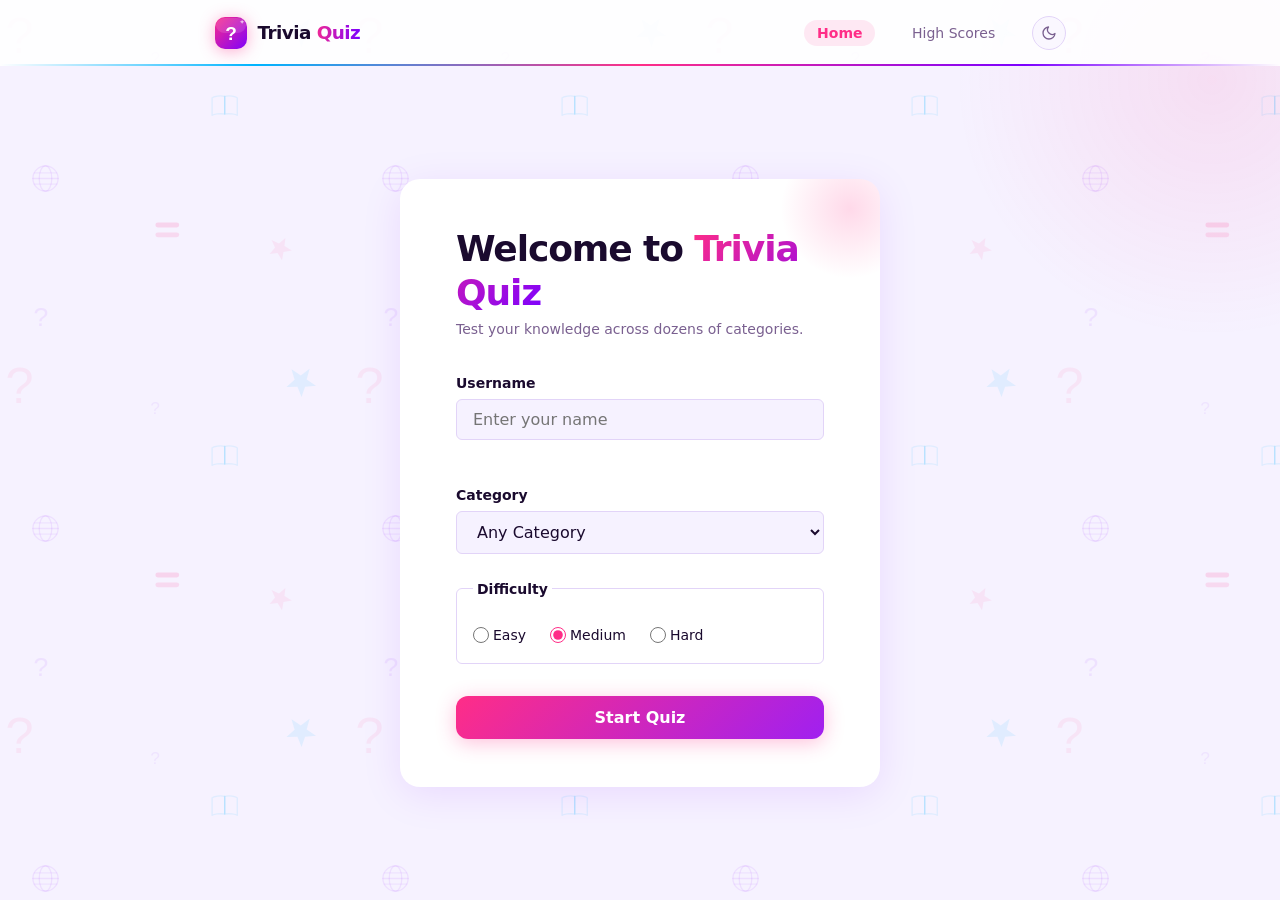
<file: index.html>
<!DOCTYPE html>
<html lang="en">
<head>
  <meta charset="UTF-8">
  <meta name="viewport" content="width=device-width, initial-scale=1.0">
  <title>Trivia Quiz</title>
  <link rel="stylesheet" href="css/style.css">
</head>
<body>
<script>if(localStorage.getItem('theme')==='dark')document.body.classList.add('theme-dark');</script>

  <header class="header">
    <nav class="nav">
      <a href="index.html" class="nav__logo">
        <svg class="nav__logo-icon" width="34" height="34" viewBox="0 0 34 34" fill="none" xmlns="http://www.w3.org/2000/svg" aria-hidden="true">
          <defs>
            <linearGradient id="logoGrad" x1="0" y1="0" x2="34" y2="34" gradientUnits="userSpaceOnUse">
              <stop offset="0%" stop-color="#ff2d87"/>
              <stop offset="100%" stop-color="#7c00ff"/>
            </linearGradient>
          </defs>
          <rect x="1" y="1" width="32" height="32" rx="10" fill="url(#logoGrad)"/>
          <rect x="2" y="2" width="30" height="15" rx="9" fill="rgba(255,255,255,0.13)"/>
          <text x="17" y="23.5" text-anchor="middle" font-size="19" font-weight="900" fill="white" font-family="-apple-system,'Segoe UI',sans-serif">?</text>
          <path d="M27.5 5.2 L28.1 3.5 L28.7 5.2 L30.5 5.8 L28.7 6.4 L28.1 8.1 L27.5 6.4 L25.7 5.8Z" fill="rgba(255,255,255,0.75)"/>
        </svg>
        <span class="nav__logo-wordmark">Trivia<span class="nav__logo-accent"> Quiz</span></span>
      </a>
      <ul class="nav__links">
        <li><a href="index.html" class="nav__link nav__link--active">Home</a></li>
        <li><a href="results.html" class="nav__link">High Scores</a></li>
        <li>
          <button id="theme-toggle" class="theme-toggle" aria-label="Switch to dark mode">
            <svg class="theme-toggle__icon theme-toggle__icon--moon" width="16" height="16" viewBox="0 0 24 24" fill="none" stroke="currentColor" stroke-width="2" stroke-linecap="round" stroke-linejoin="round" aria-hidden="true"><path d="M21 12.79A9 9 0 1 1 11.21 3 7 7 0 0 0 21 12.79z"/></svg>
            <svg class="theme-toggle__icon theme-toggle__icon--sun" width="16" height="16" viewBox="0 0 24 24" fill="none" stroke="currentColor" stroke-width="2" stroke-linecap="round" stroke-linejoin="round" aria-hidden="true"><circle cx="12" cy="12" r="5"/><line x1="12" y1="1" x2="12" y2="3"/><line x1="12" y1="21" x2="12" y2="23"/><line x1="4.22" y1="4.22" x2="5.64" y2="5.64"/><line x1="18.36" y1="18.36" x2="19.78" y2="19.78"/><line x1="1" y1="12" x2="3" y2="12"/><line x1="21" y1="12" x2="23" y2="12"/><line x1="4.22" y1="19.78" x2="5.64" y2="18.36"/><line x1="18.36" y1="5.64" x2="19.78" y2="4.22"/></svg>
          </button>
        </li>
      </ul>
    </nav>
  </header>

  <main class="main">
    <section class="home">
      <article class="home__card">
        <h1 class="home__title">Welcome to <span class="home__title-accent">Trivia Quiz</span></h1>
        <p class="home__subtitle">Test your knowledge across dozens of categories.</p>

        <form id="settings-form" class="form" novalidate>

          <div class="form__group">
            <label for="username" class="form__label">Username</label>
            <input
              type="text"
              id="username"
              name="username"
              class="form__input"
              placeholder="Enter your name"
              required
              minlength="2"
              maxlength="20"
              autocomplete="off"
            >
            <span class="form__error" id="username-error"></span>
          </div>

          <div class="form__group">
            <label for="category" class="form__label">Category</label>
            <select id="category" name="category" class="form__select">
              <option value="0">Any Category</option>
              <option value="9">General Knowledge</option>
              <option value="10">Entertainment: Books</option>
              <option value="11">Entertainment: Film</option>
              <option value="12">Entertainment: Music</option>
              <option value="17">Science &amp; Nature</option>
              <option value="18">Science: Computers</option>
              <option value="21">Sports</option>
              <option value="22">Geography</option>
              <option value="23">History</option>
              <option value="25">Art</option>
            </select>
          </div>

          <fieldset class="form__fieldset">
            <legend class="form__legend">Difficulty</legend>
            <div class="form__radio-group">
              <label class="form__radio-label">
                <input type="radio" name="difficulty" value="easy" class="form__radio">
                Easy
              </label>
              <label class="form__radio-label">
                <input type="radio" name="difficulty" value="medium" class="form__radio" checked>
                Medium
              </label>
              <label class="form__radio-label">
                <input type="radio" name="difficulty" value="hard" class="form__radio">
                Hard
              </label>
            </div>
          </fieldset>

          <button type="submit" class="btn btn--primary">Start Quiz</button>
        </form>
      </article>
    </section>
  </main>

  <script type="module" src="js/main.js"></script>
  <script type="module" src="js/theme.js"></script>
</body>
</html>
</file>
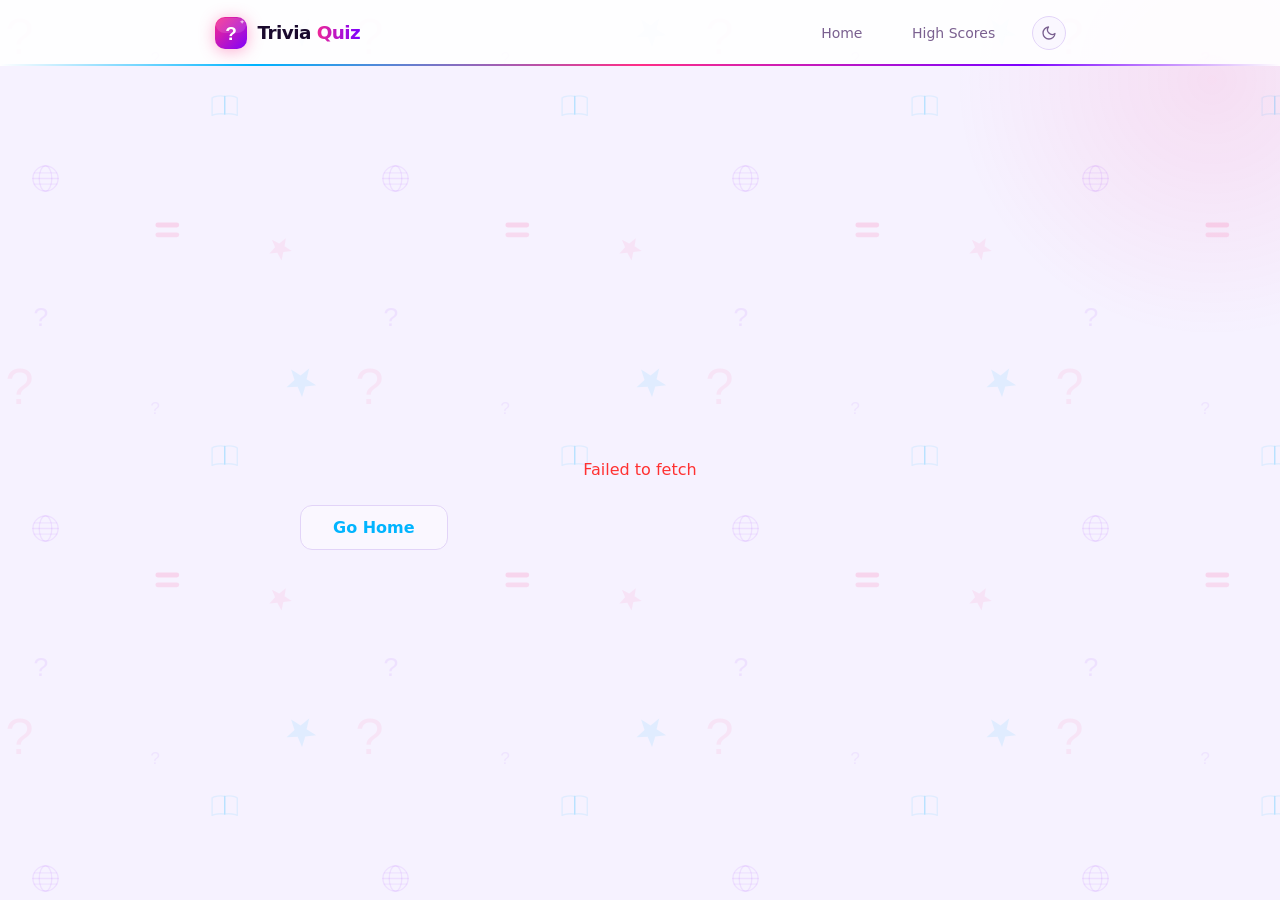
<file: quiz.html>
<!DOCTYPE html>
<html lang="en">
<head>
  <meta charset="UTF-8">
  <meta name="viewport" content="width=device-width, initial-scale=1.0">
  <title>Trivia Quiz — Play</title>
  <link rel="stylesheet" href="css/style.css">
</head>
<body>
<script>if(localStorage.getItem('theme')==='dark')document.body.classList.add('theme-dark');</script>

  <header class="header">
    <nav class="nav">
      <a href="index.html" class="nav__logo">
        <svg class="nav__logo-icon" width="34" height="34" viewBox="0 0 34 34" fill="none" xmlns="http://www.w3.org/2000/svg" aria-hidden="true">
          <defs>
            <linearGradient id="logoGrad" x1="0" y1="0" x2="34" y2="34" gradientUnits="userSpaceOnUse">
              <stop offset="0%" stop-color="#ff2d87"/>
              <stop offset="100%" stop-color="#7c00ff"/>
            </linearGradient>
          </defs>
          <rect x="1" y="1" width="32" height="32" rx="10" fill="url(#logoGrad)"/>
          <rect x="2" y="2" width="30" height="15" rx="9" fill="rgba(255,255,255,0.13)"/>
          <text x="17" y="23.5" text-anchor="middle" font-size="19" font-weight="900" fill="white" font-family="-apple-system,'Segoe UI',sans-serif">?</text>
          <path d="M27.5 5.2 L28.1 3.5 L28.7 5.2 L30.5 5.8 L28.7 6.4 L28.1 8.1 L27.5 6.4 L25.7 5.8Z" fill="rgba(255,255,255,0.75)"/>
        </svg>
        <span class="nav__logo-wordmark">Trivia<span class="nav__logo-accent"> Quiz</span></span>
      </a>
      <ul class="nav__links">
        <li><a href="index.html" class="nav__link">Home</a></li>
        <li><a href="results.html" class="nav__link">High Scores</a></li>
        <li>
          <button id="theme-toggle" class="theme-toggle" aria-label="Switch to dark mode">
            <svg class="theme-toggle__icon theme-toggle__icon--moon" width="16" height="16" viewBox="0 0 24 24" fill="none" stroke="currentColor" stroke-width="2" stroke-linecap="round" stroke-linejoin="round" aria-hidden="true"><path d="M21 12.79A9 9 0 1 1 11.21 3 7 7 0 0 0 21 12.79z"/></svg>
            <svg class="theme-toggle__icon theme-toggle__icon--sun" width="16" height="16" viewBox="0 0 24 24" fill="none" stroke="currentColor" stroke-width="2" stroke-linecap="round" stroke-linejoin="round" aria-hidden="true"><circle cx="12" cy="12" r="5"/><line x1="12" y1="1" x2="12" y2="3"/><line x1="12" y1="21" x2="12" y2="23"/><line x1="4.22" y1="4.22" x2="5.64" y2="5.64"/><line x1="18.36" y1="18.36" x2="19.78" y2="19.78"/><line x1="1" y1="12" x2="3" y2="12"/><line x1="21" y1="12" x2="23" y2="12"/><line x1="4.22" y1="19.78" x2="5.64" y2="18.36"/><line x1="18.36" y1="5.64" x2="19.78" y2="4.22"/></svg>
          </button>
        </li>
      </ul>
    </nav>
  </header>

  <main class="main">
    <section class="quiz" id="quiz-root">
      <!-- quiz card injected here by quiz.js -->
    </section>
  </main>

  <script type="module" src="js/quiz.js"></script>
  <script type="module" src="js/theme.js"></script>
</body>
</html>
</file>
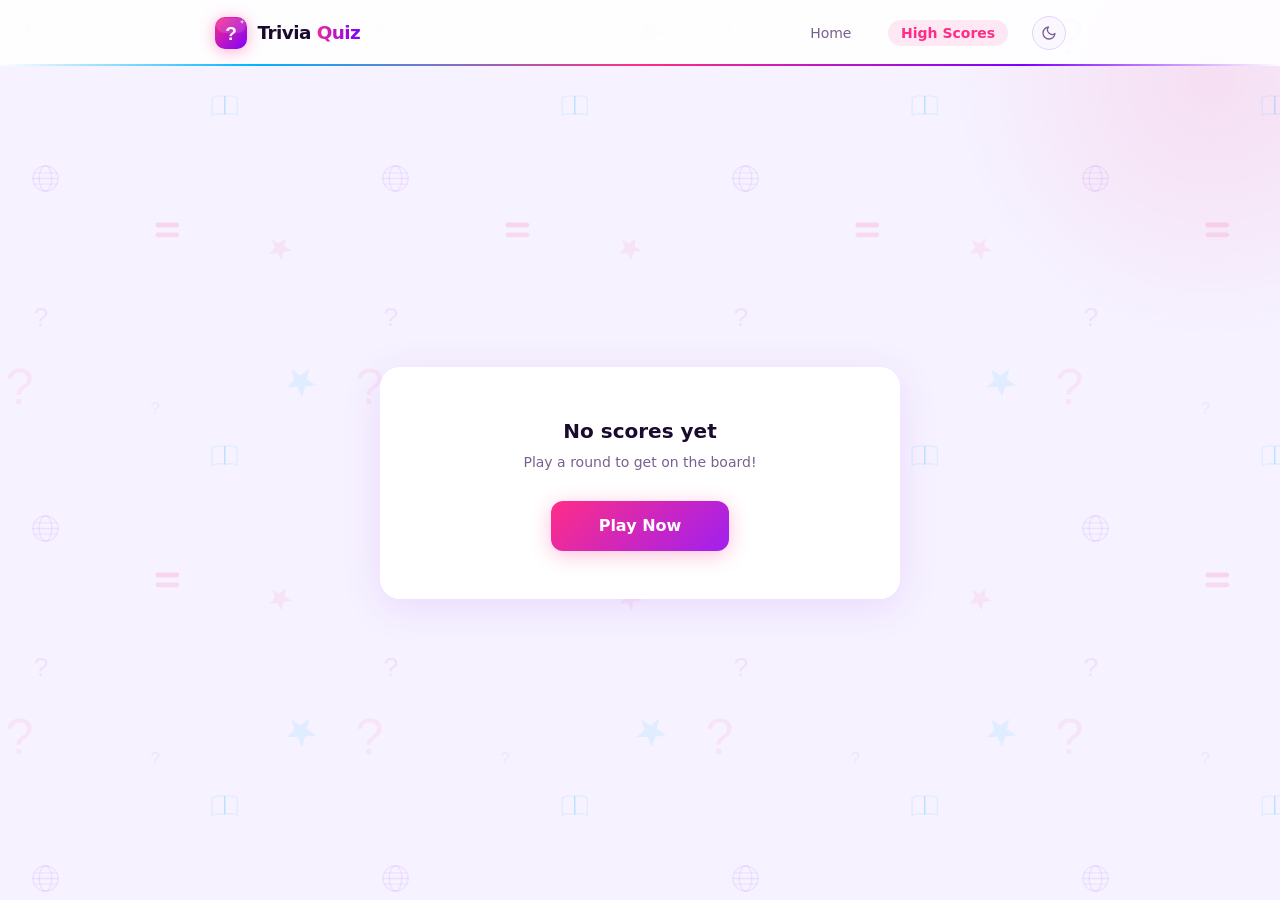
<file: results.html>
<!DOCTYPE html>
<html lang="en">
<head>
  <meta charset="UTF-8">
  <meta name="viewport" content="width=device-width, initial-scale=1.0">
  <title>Trivia Quiz — Results</title>
  <link rel="stylesheet" href="css/style.css">
</head>
<body>
<script>if(localStorage.getItem('theme')==='dark')document.body.classList.add('theme-dark');</script>

  <header class="header">
    <nav class="nav">
      <a href="index.html" class="nav__logo">
        <svg class="nav__logo-icon" width="34" height="34" viewBox="0 0 34 34" fill="none" xmlns="http://www.w3.org/2000/svg" aria-hidden="true">
          <defs>
            <linearGradient id="logoGrad" x1="0" y1="0" x2="34" y2="34" gradientUnits="userSpaceOnUse">
              <stop offset="0%" stop-color="#ff2d87"/>
              <stop offset="100%" stop-color="#7c00ff"/>
            </linearGradient>
          </defs>
          <rect x="1" y="1" width="32" height="32" rx="10" fill="url(#logoGrad)"/>
          <rect x="2" y="2" width="30" height="15" rx="9" fill="rgba(255,255,255,0.13)"/>
          <text x="17" y="23.5" text-anchor="middle" font-size="19" font-weight="900" fill="white" font-family="-apple-system,'Segoe UI',sans-serif">?</text>
          <path d="M27.5 5.2 L28.1 3.5 L28.7 5.2 L30.5 5.8 L28.7 6.4 L28.1 8.1 L27.5 6.4 L25.7 5.8Z" fill="rgba(255,255,255,0.75)"/>
        </svg>
        <span class="nav__logo-wordmark">Trivia<span class="nav__logo-accent"> Quiz</span></span>
      </a>
      <ul class="nav__links">
        <li><a href="index.html" class="nav__link">Home</a></li>
        <li><a href="results.html" class="nav__link nav__link--active">High Scores</a></li>
        <li>
          <button id="theme-toggle" class="theme-toggle" aria-label="Switch to dark mode">
            <svg class="theme-toggle__icon theme-toggle__icon--moon" width="16" height="16" viewBox="0 0 24 24" fill="none" stroke="currentColor" stroke-width="2" stroke-linecap="round" stroke-linejoin="round" aria-hidden="true"><path d="M21 12.79A9 9 0 1 1 11.21 3 7 7 0 0 0 21 12.79z"/></svg>
            <svg class="theme-toggle__icon theme-toggle__icon--sun" width="16" height="16" viewBox="0 0 24 24" fill="none" stroke="currentColor" stroke-width="2" stroke-linecap="round" stroke-linejoin="round" aria-hidden="true"><circle cx="12" cy="12" r="5"/><line x1="12" y1="1" x2="12" y2="3"/><line x1="12" y1="21" x2="12" y2="23"/><line x1="4.22" y1="4.22" x2="5.64" y2="5.64"/><line x1="18.36" y1="18.36" x2="19.78" y2="19.78"/><line x1="1" y1="12" x2="3" y2="12"/><line x1="21" y1="12" x2="23" y2="12"/><line x1="4.22" y1="19.78" x2="5.64" y2="18.36"/><line x1="18.36" y1="5.64" x2="19.78" y2="4.22"/></svg>
          </button>
        </li>
      </ul>
    </nav>
  </header>

  <main class="main">
    <section class="results" id="results-root">
      <!-- results card injected here by results.js -->
    </section>
  </main>

  <script type="module" src="js/results.js"></script>
  <script type="module" src="js/theme.js"></script>
</body>
</html>
</file>
<file: css/style.css>
/* ==============================================
   DESIGN TOKENS
   ============================================== */

:root {
  --clr-primary: #ff2d87;
  --clr-primary-dark: #d4006a;
  --clr-primary-light: rgba(255, 45, 135, 0.10);
  --clr-accent: #00b4ff;
  --clr-accent-2: #7c00ff;
  --clr-correct: #00c46a;
  --clr-correct-bg: rgba(0, 196, 106, 0.10);
  --clr-correct-text: #006b38;
  --clr-wrong: #ff3131;
  --clr-wrong-bg: rgba(255, 49, 49, 0.10);
  --clr-wrong-text: #c00000;
  --clr-bg: #f6f2ff;
  --clr-surface: #ffffff;
  --clr-surface-2: #faf7ff;
  --clr-text: #1a0a2e;
  --clr-text-muted: #7a6090;
  --clr-border: #e2d4f8;

  --radius-sm: 6px;
  --radius-md: 12px;
  --radius-lg: 20px;

  --shadow-card: 0 8px 40px rgba(124, 0, 255, 0.10);
  --glow-primary: 0 4px 20px rgba(255, 45, 135, 0.30);
  --glow-accent: 0 4px 20px rgba(0, 180, 255, 0.25);

  --font-base: 'Segoe UI', system-ui, sans-serif;
  --font-size-base: 1rem;
  --font-size-sm: 0.875rem;
  --font-size-lg: 1.25rem;
  --font-size-xl: 1.75rem;
  --font-size-2xl: 2.25rem;

  --space-xs: 0.25rem;
  --space-sm: 0.5rem;
  --space-md: 1rem;
  --space-lg: 1.5rem;
  --space-xl: 2rem;
  --space-2xl: 3rem;

  --ease-out: cubic-bezier(0.23, 1, 0.32, 1);
  --ease-in-out: cubic-bezier(0.77, 0, 0.175, 1);
  --transition: 150ms var(--ease-out);
}


/* ==============================================
   RESET
   ============================================== */

*,
*::before,
*::after {
  box-sizing: border-box;
  margin: 0;
  padding: 0;
}

html {
  font-size: 16px;
  scroll-behavior: smooth;
}


/* ==============================================
   BASE — BODY & BACKGROUND BLOBS
   ============================================== */

body {
  font-family: var(--font-base);
  font-size: var(--font-size-base);
  color: var(--clr-text);
  background-color: var(--clr-bg);
  background-image: url('../assets/bg-pattern.svg');
  background-size: 350px 350px;
  min-height: 100vh;
  display: flex;
  flex-direction: column;
  line-height: 1.6;
  position: relative;
  overflow-x: hidden;
}

body::before {
  content: '';
  position: fixed;
  top: -20%;
  right: -15%;
  width: 520px;
  height: 520px;
  border-radius: 50%;
  background: radial-gradient(circle, rgba(255, 45, 135, 0.10) 0%, transparent 70%);
  pointer-events: none;
  z-index: 0;
}


/* ==============================================
   ANIMATIONS
   ============================================== */

@keyframes float {
  0%, 100% { transform: translateY(0px); }
  50%       { transform: translateY(-8px); }
}

@keyframes bounceIn {
  0%   { opacity: 0; transform: scale(0.92) translateX(-8px); }
  60%  { transform: scale(1.02) translateX(3px); }
  100% { opacity: 1; transform: scale(1) translateX(0); }
}

@keyframes pulseRing {
  0%, 100% { box-shadow: 0 0 0 0 rgba(255, 49, 49, 0.4); }
  50%       { box-shadow: 0 0 0 6px rgba(255, 49, 49, 0); }
}

@keyframes fadeSlideIn {
  from { opacity: 0; transform: translateY(16px) scale(0.97); }
  to   { opacity: 1; transform: translateY(0) scale(1); }
}

@keyframes spin {
  to { transform: rotate(360deg); }
}


/* ==============================================
   ELEMENT DEFAULTS
   ============================================== */

img {
  display: block;
  max-width: 100%;
}

a {
  color: inherit;
  text-decoration: none;
}

ul {
  list-style: none;
}

button {
  font-family: inherit;
  cursor: pointer;
  border: none;
  background: none;
}

input,
select,
textarea {
  font-family: inherit;
  font-size: inherit;
}


/* ==============================================
   HEADER & NAVIGATION
   ============================================== */

.header {
  background: rgba(255, 255, 255, 0.88);
  position: sticky;
  top: 0;
  z-index: 100;
}

.header::after {
  content: '';
  position: absolute;
  bottom: 0;
  left: 0;
  right: 0;
  height: 2px;
  background: linear-gradient(90deg, transparent, var(--clr-accent) 20%, var(--clr-primary) 50%, var(--clr-accent-2) 80%, transparent);
}

.nav {
  max-width: 900px;
  margin: 0 auto;
  padding: var(--space-md) var(--space-lg);
  display: flex;
  align-items: center;
  justify-content: space-between;
  gap: var(--space-md);
}

.nav__logo {
  display: flex;
  align-items: center;
  gap: 0.6rem;
}

.nav__logo-icon {
  filter: drop-shadow(0 2px 8px rgba(255, 45, 135, 0.40));
  transition: transform 220ms cubic-bezier(0.34, 1.56, 0.64, 1), filter var(--transition);
}

.nav__logo:hover .nav__logo-icon {
  filter: drop-shadow(0 4px 14px rgba(255, 45, 135, 0.60));
}

.nav__logo-wordmark {
  font-size: 1.15rem;
  font-weight: 800;
  letter-spacing: -0.03em;
  color: var(--clr-text);
}

.nav__logo-accent {
  background: linear-gradient(90deg, var(--clr-primary), var(--clr-accent-2));
  -webkit-background-clip: text;
  -webkit-text-fill-color: transparent;
  background-clip: text;
}

.nav__links {
  display: flex;
  align-items: center;
  gap: var(--space-lg);
}

.nav__link {
  font-size: var(--font-size-sm);
  font-weight: 500;
  color: var(--clr-text-muted);
  padding: 0.3rem 0.8rem;
  border-radius: 999px;
  transition: color var(--transition), background-color var(--transition);
}

.nav__link:hover {
  color: var(--clr-primary);
  background-color: var(--clr-primary-light);
}

.nav__link--active {
  color: var(--clr-primary);
  background: var(--clr-primary-light);
  font-weight: 600;
}


/* ==============================================
   LAYOUT
   ============================================== */

.main {
  flex: 1;
  display: flex;
  align-items: center;
  justify-content: center;
  padding: var(--space-2xl) var(--space-lg);
}


/* ==============================================
   HOME PAGE
   ============================================== */

.home {
  width: 100%;
  max-width: 480px;
}

.home__card {
  background: var(--clr-surface);
  border-radius: var(--radius-lg);
  padding: var(--space-2xl);
  box-shadow: var(--shadow-card);
  position: relative;
  overflow: hidden;
  animation: fadeSlideIn 350ms var(--ease-out) both;
}

.home__card::before {
  content: '';
  position: absolute;
  top: -40px;
  right: -40px;
  width: 140px;
  height: 140px;
  border-radius: 50%;
  background: radial-gradient(circle, rgba(255, 45, 135, 0.18) 0%, transparent 70%);
  pointer-events: none;
}

.home__title {
  font-size: var(--font-size-xl);
  font-weight: 800;
  color: var(--clr-text);
  margin-bottom: var(--space-xs);
  letter-spacing: -0.03em;
  line-height: 1.2;
}

.home__title-accent {
  background: linear-gradient(135deg, var(--clr-primary), var(--clr-accent-2));
  -webkit-background-clip: text;
  -webkit-text-fill-color: transparent;
  background-clip: text;
}

.home__subtitle {
  font-size: var(--font-size-sm);
  color: var(--clr-text-muted);
  margin-bottom: var(--space-xl);
}


/* ==============================================
   FORM
   ============================================== */

.form {
  display: flex;
  flex-direction: column;
  gap: var(--space-lg);
}

.form__group {
  display: flex;
  flex-direction: column;
  gap: var(--space-xs);
}

.form__label,
.form__legend {
  font-size: var(--font-size-sm);
  font-weight: 600;
  color: var(--clr-text);
}

.form__input,
.form__select {
  padding: 0.625rem var(--space-md);
  border: 1.5px solid var(--clr-border);
  border-radius: var(--radius-sm);
  background: var(--clr-bg);
  color: var(--clr-text);
  transition: border-color var(--transition), box-shadow var(--transition);
  outline: none;
}

.form__input:focus,
.form__select:focus {
  border-color: var(--clr-accent);
  box-shadow: 0 0 0 3px rgba(0, 212, 255, 0.15);
}

.form__input--error {
  border-color: var(--clr-wrong);
}
.form__error { 
  font-size: var(--font-size-sm);
  color: var(--clr-wrong);
  min-height: 1.2em;
}

.form__fieldset {
  border: 1.5px solid var(--clr-border);
  border-radius: var(--radius-sm);
  padding: var(--space-md);
}

.form__legend {
  padding: 0 var(--space-xs);
}

.form__radio-group {
  display: flex;
  gap: var(--space-lg);
  margin-top: var(--space-sm);
}

.form__radio-label {
  display: flex;
  align-items: center;
  gap: var(--space-xs);
  font-size: var(--font-size-sm);
  cursor: pointer;
}

.form__radio {
  accent-color: var(--clr-primary);
  width: 16px;
  height: 16px;
}


/* ==============================================
   BUTTONS
   ============================================== */

.btn {
  padding: 0.75rem var(--space-xl);
  border-radius: var(--radius-md);
  font-size: var(--font-size-base);
  font-weight: 600;
  transition: background-color var(--transition), transform var(--transition), box-shadow var(--transition);
}

.btn--primary {
  background: linear-gradient(135deg, var(--clr-primary), #a020f0);
  color: #fff;
  width: 100%;
  margin-top: var(--space-sm);
  box-shadow: var(--glow-primary);
}

.btn--primary:hover {
  background: linear-gradient(135deg, #ff5aa8, #bf40ff);
  box-shadow: 0 6px 28px rgba(255, 45, 135, 0.55);
}

.btn--primary:active {
  transform: scale(0.97);
}

.btn--secondary {
  background-color: var(--clr-surface-2);
  color: var(--clr-accent);
  border: 1.5px solid var(--clr-border);
}

.btn--secondary:hover {
  border-color: var(--clr-accent);
  background-color: rgba(0, 212, 255, 0.08);
}

.btn--secondary:active {
  transform: scale(0.97);
}


/* ==============================================
   QUIZ PAGE
   ============================================== */

.quiz {
  width: 100%;
  max-width: 680px;
}

.quiz__card {
  display: grid;
  grid-template-rows: auto auto auto 1fr;
  gap: var(--space-lg);
  background: var(--clr-surface);
  border-radius: var(--radius-lg);
  padding: var(--space-xl);
  box-shadow: var(--shadow-card);
  position: relative;
  overflow: hidden;
  animation: fadeSlideIn 280ms cubic-bezier(0.34, 1.56, 0.64, 1) both;
  z-index: 1;
}

.quiz__card::before {
  content: '';
  position: absolute;
  top: -40px;
  left: -40px;
  width: 140px;
  height: 140px;
  border-radius: 50%;
  background: radial-gradient(circle, rgba(0, 180, 255, 0.18) 0%, transparent 70%);
  pointer-events: none;
}

.quiz__header {
  display: flex;
  align-items: center;
  justify-content: space-between;
  gap: var(--space-md);
}

.quiz__stats {
  display: flex;
  align-items: center;
  justify-content: space-between;
}

.quiz__score {
  font-size: var(--font-size-sm);
  font-weight: 700;
  color: var(--clr-accent);
}

.quiz__timer {
  font-size: var(--font-size-sm);
  font-weight: 700;
  color: var(--clr-text-muted);
  width: 28px;
  height: 28px;
  display: flex;
  align-items: center;
  justify-content: center;
  border-radius: 50%;
  border: 2px solid var(--clr-border);
  transition: color var(--transition), border-color var(--transition);
}

.quiz__timer--low {
  color: var(--clr-wrong);
  border-color: var(--clr-wrong);
  animation: pulseRing 800ms ease-in-out infinite;
}

.quiz__meta {
  font-size: var(--font-size-sm);
  color: var(--clr-text-muted);
  text-transform: capitalize;
}

.quiz__question {
  font-size: var(--font-size-lg);
  font-weight: 600;
  line-height: 1.4;
  color: var(--clr-text);
}


/* ==============================================
   ANSWER BUTTONS
   ============================================== */

.answers {
  display: flex;
  flex-direction: column;
  gap: var(--space-sm);
  counter-reset: answer-counter;
}

.answers__btn {
  display: flex;
  align-items: center;
  gap: 0.75rem;
  padding: 0.75rem var(--space-lg);
  border: 1.5px solid var(--clr-border);
  border-radius: 50px;
  background: var(--clr-surface-2);
  color: var(--clr-text);
  font-size: var(--font-size-base);
  font-weight: 500;
  text-align: left;
  transition: border-color var(--transition), background-color var(--transition), transform 200ms cubic-bezier(0.34, 1.56, 0.64, 1), box-shadow var(--transition);
  cursor: pointer;
  animation: bounceIn 300ms cubic-bezier(0.34, 1.56, 0.64, 1) both;
}

.answers__btn::before {
  content: counter(answer-counter, upper-alpha);
  counter-increment: answer-counter;
  display: inline-flex;
  align-items: center;
  justify-content: center;
  min-width: 26px;
  height: 26px;
  border-radius: 50%;
  background: var(--clr-border);
  color: var(--clr-text-muted);
  font-size: 0.7rem;
  font-weight: 800;
  flex-shrink: 0;
  transition: background var(--transition), color var(--transition);
}

.answers__btn:nth-child(1) { animation-delay: 0ms; }
.answers__btn:nth-child(2) { animation-delay: 70ms; }
.answers__btn:nth-child(3) { animation-delay: 140ms; }
.answers__btn:nth-child(4) { animation-delay: 210ms; }

.answers__btn:hover:not(:disabled) {
  border-color: var(--clr-accent);
  background: rgba(0, 180, 255, 0.07);
  box-shadow: var(--glow-accent);
}

.answers__btn:active:not(:disabled) {
  transform: scale(0.97);
}

.answers__btn:disabled {
  cursor: default;
}

.answers__btn--correct {
  border-color: var(--clr-correct);
  background: var(--clr-correct-bg);
  color: var(--clr-correct-text);
}

.answers__btn--correct::before {
  background: rgba(0, 196, 106, 0.2);
  color: var(--clr-correct-text);
}

.answers__btn--wrong {
  border-color: var(--clr-wrong);
  background: var(--clr-wrong-bg);
  color: var(--clr-wrong-text);
}

.answers__btn--wrong::before {
  background: rgba(255, 49, 49, 0.18);
  color: var(--clr-wrong);
}


/* ==============================================
   PROGRESS BAR
   ============================================== */

.progress {
  display: flex;
  flex-direction: column;
  gap: var(--space-xs);
  flex: 1;
}

.progress__track {
  height: 6px;
  background: var(--clr-border);
  border-radius: 999px;
  overflow: hidden;
}

.progress__bar {
  height: 100%;
  background: linear-gradient(90deg, var(--clr-accent), var(--clr-primary));
  border-radius: 999px;
  transition: width 300ms var(--ease-out);
}

.progress__label {
  font-size: var(--font-size-sm);
  color: var(--clr-text-muted);
}


/* ==============================================
   RESULTS PAGE
   ============================================== */

.results {
  width: 100%;
  max-width: 520px;
}

.results__card {
  display: grid;
  gap: var(--space-lg);
  background: var(--clr-surface);
  border-radius: var(--radius-lg);
  padding: var(--space-2xl);
  box-shadow: var(--shadow-card);
  text-align: center;
  position: relative;
  overflow: hidden;
  animation: fadeSlideIn 320ms cubic-bezier(0.34, 1.56, 0.64, 1) both;
  z-index: 1;
}

.results__card::before {
  content: '';
  position: absolute;
  bottom: -40px;
  right: -40px;
  width: 140px;
  height: 140px;
  border-radius: 50%;
  background: radial-gradient(circle, rgba(124, 0, 255, 0.15) 0%, transparent 70%);
  pointer-events: none;
}

.results__title {
  font-size: var(--font-size-xl);
  font-weight: 700;
  color: var(--clr-text);
}

.results__username {
  font-size: var(--font-size-base);
  color: var(--clr-text-muted);
}

.results__score {
  font-size: var(--font-size-2xl);
  font-weight: 700;
  background: linear-gradient(135deg, var(--clr-accent), var(--clr-primary));
  -webkit-background-clip: text;
  -webkit-text-fill-color: transparent;
  background-clip: text;
}

.results__highscore {
  font-size: var(--font-size-sm);
  color: var(--clr-text-muted);
}

.results__actions {
  display: flex;
  gap: var(--space-md);
  justify-content: center;
}


/* ==============================================
   LEADERBOARD
   ============================================== */

.leaderboard {
  width: 100%;
  margin-top: var(--space-lg);
  background: var(--clr-surface);
  border-radius: var(--radius-lg);
  padding: var(--space-lg);
  box-shadow: var(--shadow-card);
  animation: fadeSlideIn 320ms cubic-bezier(0.34, 1.56, 0.64, 1) both;
  animation-delay: 100ms;
}

.leaderboard__title {
  font-size: var(--font-size-sm);
  font-weight: 700;
  color: var(--clr-text-muted);
  text-transform: uppercase;
  letter-spacing: 0.08em;
  margin-bottom: var(--space-md);
  text-align: center;
}

.leaderboard__list {
  display: flex;
  flex-direction: column;
  gap: var(--space-xs);
  list-style: none;
}

.leaderboard__item {
  position: relative;
  display: flex;
  align-items: center;
  gap: var(--space-md);
  padding: 0.65rem var(--space-md);
  background: var(--clr-surface-2);
  border: 1.5px solid var(--clr-border);
  border-radius: var(--radius-md);
  transition: border-color var(--transition), background var(--transition);
  cursor: default;
  animation: fadeSlideIn 250ms var(--ease-out) both;
}

.leaderboard__item:hover {
  background: var(--clr-surface);
}

.leaderboard__item:nth-child(1) { border-left: 3px solid #f5a623; }
.leaderboard__item:nth-child(2) { border-left: 3px solid #a0aec0; }
.leaderboard__item:nth-child(3) { border-left: 3px solid #c07840; }

.leaderboard__item--you {
  border-color: var(--clr-accent);
  background: rgba(0, 180, 255, 0.05);
}

.leaderboard__rank {
  width: 24px;
  height: 24px;
  border-radius: 50%;
  display: flex;
  align-items: center;
  justify-content: center;
  font-size: 0.7rem;
  font-weight: 800;
  flex-shrink: 0;
  background: var(--clr-border);
  color: var(--clr-text-muted);
}

.leaderboard__item:nth-child(1) .leaderboard__rank { background: #fef3c7; color: #92640a; }
.leaderboard__item:nth-child(2) .leaderboard__rank { background: #f1f5f9; color: #64748b; }
.leaderboard__item:nth-child(3) .leaderboard__rank { background: #fdf0e8; color: #92400e; }

.leaderboard__item--you .leaderboard__rank {
  background: var(--clr-accent);
  color: #fff;
}

.leaderboard__name {
  flex: 1;
  font-size: var(--font-size-sm);
  font-weight: 600;
  color: var(--clr-text);
  overflow: hidden;
  text-overflow: ellipsis;
  white-space: nowrap;
}

.leaderboard__score {
  font-size: 0.75rem;
  font-weight: 700;
  color: var(--clr-text-muted);
  flex-shrink: 0;
  padding: 0.15rem 0.55rem;
  border-radius: 999px;
  background: var(--clr-border);
}

.leaderboard__item--you .leaderboard__score {
  background: rgba(0, 180, 255, 0.12);
  color: var(--clr-accent);
}

.leaderboard__tooltip {
  position: absolute;
  bottom: calc(100% + 10px);
  left: 50%;
  transform: translateX(-50%) scale(0.95);
  transform-origin: bottom center;
  background: var(--clr-text);
  color: #fff;
  border-radius: var(--radius-md);
  padding: 0.55rem 0.85rem;
  pointer-events: none;
  opacity: 0;
  visibility: hidden;
  transition: opacity 150ms var(--ease-out), transform 150ms var(--ease-out), visibility 0ms 150ms;
  z-index: 20;
  box-shadow: 0 6px 20px rgba(0, 0, 0, 0.25);
  white-space: nowrap;
  min-width: 160px;
}

.leaderboard__tooltip::after {
  content: '';
  position: absolute;
  top: 100%;
  left: 50%;
  transform: translateX(-50%);
  border: 6px solid transparent;
  border-top-color: var(--clr-text);
}

.leaderboard__item:hover .leaderboard__tooltip {
  opacity: 1;
  transform: translateX(-50%) scale(1);
  visibility: visible;
  transition: opacity 150ms var(--ease-out), transform 150ms var(--ease-out), visibility 0ms;
}

.leaderboard__tooltip-row {
  display: flex;
  justify-content: space-between;
  gap: 0.75rem;
  font-size: 0.72rem;
  line-height: 1.7;
}

.leaderboard__tooltip-label {
  color: rgba(255, 255, 255, 0.55);
  font-weight: 500;
}

.leaderboard__tooltip-value {
  font-weight: 700;
  text-align: right;
}


/* ==============================================
   HIGH SCORES PAGE
   ============================================== */

.results--full {
  max-width: 600px;
}

.scores-header {
  text-align: center;
  padding-bottom: var(--space-sm);
  animation: fadeSlideIn 280ms var(--ease-out) both;
}

.scores-header__title {
  font-size: var(--font-size-xl);
  font-weight: 800;
  letter-spacing: -0.03em;
  background: linear-gradient(135deg, var(--clr-primary), var(--clr-accent-2));
  -webkit-background-clip: text;
  -webkit-text-fill-color: transparent;
  background-clip: text;
}

.scores-header__subtitle {
  font-size: var(--font-size-sm);
  color: var(--clr-text-muted);
  margin-top: var(--space-xs);
}

.scores-actions {
  display: flex;
  justify-content: center;
  margin-top: var(--space-lg);
  animation: fadeSlideIn 280ms var(--ease-out) both;
  animation-delay: 250ms;
}

.scores-actions .btn--primary {
  width: auto;
  padding: 0.75rem var(--space-2xl);
}

.scores-empty {
  text-align: center;
  padding: var(--space-2xl);
  background: var(--clr-surface);
  border-radius: var(--radius-lg);
  box-shadow: var(--shadow-card);
  display: flex;
  flex-direction: column;
  align-items: center;
  gap: var(--space-xs);
  animation: fadeSlideIn 280ms var(--ease-out) both;
}

.scores-empty__title {
  font-size: var(--font-size-lg);
  font-weight: 700;
  color: var(--clr-text);
}

.scores-empty__hint {
  font-size: var(--font-size-sm);
  color: var(--clr-text-muted);
}

.scores-empty .btn--primary,
.scores-empty__btn {
  width: auto;
  padding: 0.75rem var(--space-2xl);
  margin-top: var(--space-lg);
}


/* ==============================================
   DARK THEME
   ============================================== */

body.theme-dark {
  --clr-bg: #1a1d28;
  --clr-surface: #22263a;
  --clr-surface-2: #1e2236;
  --clr-text: #9ba8c0;
  --clr-text-muted: #5c6880;
  --clr-border: #2e3450;
  --clr-primary: #4a6080;
  --clr-primary-dark: #344560;
  --clr-primary-light: rgba(74, 96, 128, 0.12);
  --clr-accent: #4a7090;
  --clr-accent-2: #38506a;
  --shadow-card: 0 8px 40px rgba(0, 0, 0, 0.45);
  --glow-primary: 0 4px 20px rgba(60, 80, 120, 0.30);
  --glow-accent: 0 4px 20px rgba(60, 90, 120, 0.25);
  background-color: #1a1d28;
  color: #9ba8c0;
}

body.theme-dark::before {
  background: radial-gradient(circle, rgba(50, 70, 110, 0.18) 0%, transparent 70%);
}

body.theme-dark .header {
  background: rgba(26, 29, 40, 0.92);
}

body.theme-dark .header::after {
  background: linear-gradient(90deg, transparent, #3a506a 20%, #4a6080 50%, #3a506a 80%, transparent);
}

body.theme-dark .nav__logo-accent {
  background: linear-gradient(90deg, #4a7090, #6080a0);
  -webkit-background-clip: text;
  background-clip: text;
  -webkit-text-fill-color: transparent;
}

body.theme-dark .results__score {
  background: linear-gradient(135deg, #4a7090, #6080a0);
  -webkit-background-clip: text;
  background-clip: text;
  -webkit-text-fill-color: transparent;
}

body.theme-dark .results__card::before {
  background: radial-gradient(circle, rgba(50, 70, 110, 0.20) 0%, transparent 70%);
}

body.theme-dark .btn--primary {
  background: linear-gradient(135deg, #3a506a, #4a6080);
  box-shadow: 0 4px 20px rgba(40, 60, 100, 0.40);
}

body.theme-dark .btn--primary:hover {
  background: linear-gradient(135deg, #4a6080, #5a7090);
  box-shadow: 0 6px 28px rgba(40, 60, 100, 0.55);
}

body.theme-dark .leaderboard__item--you {
  border-color: #4a7090;
  background: rgba(74, 112, 144, 0.08);
}

body.theme-dark .leaderboard__item--you .leaderboard__rank {
  background: #4a7090;
}

body.theme-dark .leaderboard__item--you .leaderboard__score {
  background: rgba(74, 112, 144, 0.15);
  color: #6090b0;
}


/* ==============================================
   THEME TOGGLE BUTTON
   ============================================== */

.theme-toggle {
  display: flex;
  align-items: center;
  justify-content: center;
  width: 34px;
  height: 34px;
  border-radius: 50%;
  border: 1.5px solid var(--clr-border);
  background: var(--clr-surface-2);
  color: var(--clr-text-muted);
  cursor: pointer;
  flex-shrink: 0;
  transition: border-color var(--transition), background-color var(--transition), color var(--transition), transform var(--transition);
}

.theme-toggle:hover {
  border-color: var(--clr-accent);
  color: var(--clr-accent);
  background: var(--clr-primary-light);
}

.theme-toggle:active {
  transform: scale(0.93);
}

.theme-toggle__icon { display: block; }
.theme-toggle__icon--sun { display: none; }

body.theme-dark .theme-toggle__icon--sun { display: block; }
body.theme-dark .theme-toggle__icon--moon { display: none; }


/* ==============================================
   LOADING & ERROR STATES
   ============================================== */

.spinner {
  display: flex;
  align-items: center;
  justify-content: center;
  padding: var(--space-2xl);
}

.spinner__circle {
  width: 48px;
  height: 48px;
  border: 4px solid var(--clr-border);
  border-top-color: var(--clr-primary);
  border-radius: 50%;
  animation: spin 0.7s linear infinite;
}

.error-msg {
  text-align: center;
  padding: var(--space-xl);
  color: var(--clr-wrong);
  font-weight: 500;
}


/* ==============================================
   REDUCED MOTION
   ============================================== */

@media (prefers-reduced-motion: reduce) {
  .home__card {
    animation: none;
  }

  .quiz__card,
  .answers__btn {
    animation: none;
  }

  .results__card,
  .leaderboard,
  .leaderboard__item {
    animation: none;
  }

  .spinner__circle {
    animation-duration: 1.5s;
  }
}


/* ==============================================
   HOVER — POINTER DEVICE ONLY
   ============================================== */

@media (hover: hover) and (pointer: fine) {
  .nav__logo:hover .nav__logo-icon {
    transform: rotate(-10deg) scale(1.08);
  }

  .btn--primary:hover {
    transform: translateY(-2px);
  }

  .answers__btn:hover:not(:disabled) {
    transform: translateX(6px) scale(1.01);
  }

  .answers__btn:hover:not(:disabled)::before {
    background: rgba(0, 180, 255, 0.15);
    color: var(--clr-accent);
  }

  .theme-toggle:hover {
    transform: rotate(20deg);
  }
}


/* ==============================================
   RESPONSIVE — MOBILE (≤ 600px)
   ============================================== */

@media (max-width: 600px) {
  body::before {
    width: 280px;
    height: 280px;
    top: -8%;
    right: -18%;
  }

  body::after {
    width: 260px;
    height: 260px;
    bottom: -8%;
    left: -18%;
  }

  .nav {
    padding: var(--space-sm) var(--space-md);
  }

  .nav__links {
    gap: var(--space-sm);
  }

  .main {
    padding: var(--space-md) var(--space-sm);
    align-items: flex-start;
  }

  .home {
    max-width: 100%;
  }

  .home__card {
    padding: var(--space-xl) var(--space-lg);
    border-radius: 1.25rem;
    animation: none;
  }

  .home__title {
    font-size: var(--font-size-lg);
  }

  .form__radio-group {
    flex-direction: column;
    gap: var(--space-sm);
  }

  .quiz {
    max-width: 100%;
  }

  .quiz__card {
    padding: var(--space-lg);
    gap: var(--space-md);
    border-radius: 1.25rem;
  }

  .quiz__question {
    font-size: var(--font-size-base);
  }

  .progress__track {
    height: 8px;
  }

  .answers__btn {
    padding: 0.875rem var(--space-md);
    border-radius: 0.625rem;
    border: none;
    border-left: 3px solid var(--clr-accent);
    background: var(--clr-surface);
  }

  .answers__btn:hover:not(:disabled) {
    transform: none;
  }

  .answers__btn--correct {
    border-left-color: var(--clr-correct);
  }

  .answers__btn--wrong {
    border-left-color: var(--clr-wrong);
  }

  .results {
    max-width: 100%;
  }

  .results__card {
    padding: var(--space-xl) var(--space-lg);
    border-radius: 1.25rem;
  }

  .results__score {
    font-size: 3rem;
  }

  .results__actions {
    flex-direction: column;
  }
}


/* ==============================================
   RESPONSIVE — DESKTOP (≥ 1024px)
   ============================================== */

@media (min-width: 1024px) {
  .home__card {
    padding: var(--space-2xl) 3.5rem;
  }

  .home__title {
    font-size: var(--font-size-2xl);
  }

  .quiz__card {
    padding: var(--space-2xl);
  }

  .quiz__question {
    font-size: var(--font-size-xl);
  }

  .answers {
    display: grid;
    grid-template-columns: 1fr 1fr;
  }
}
</file>
